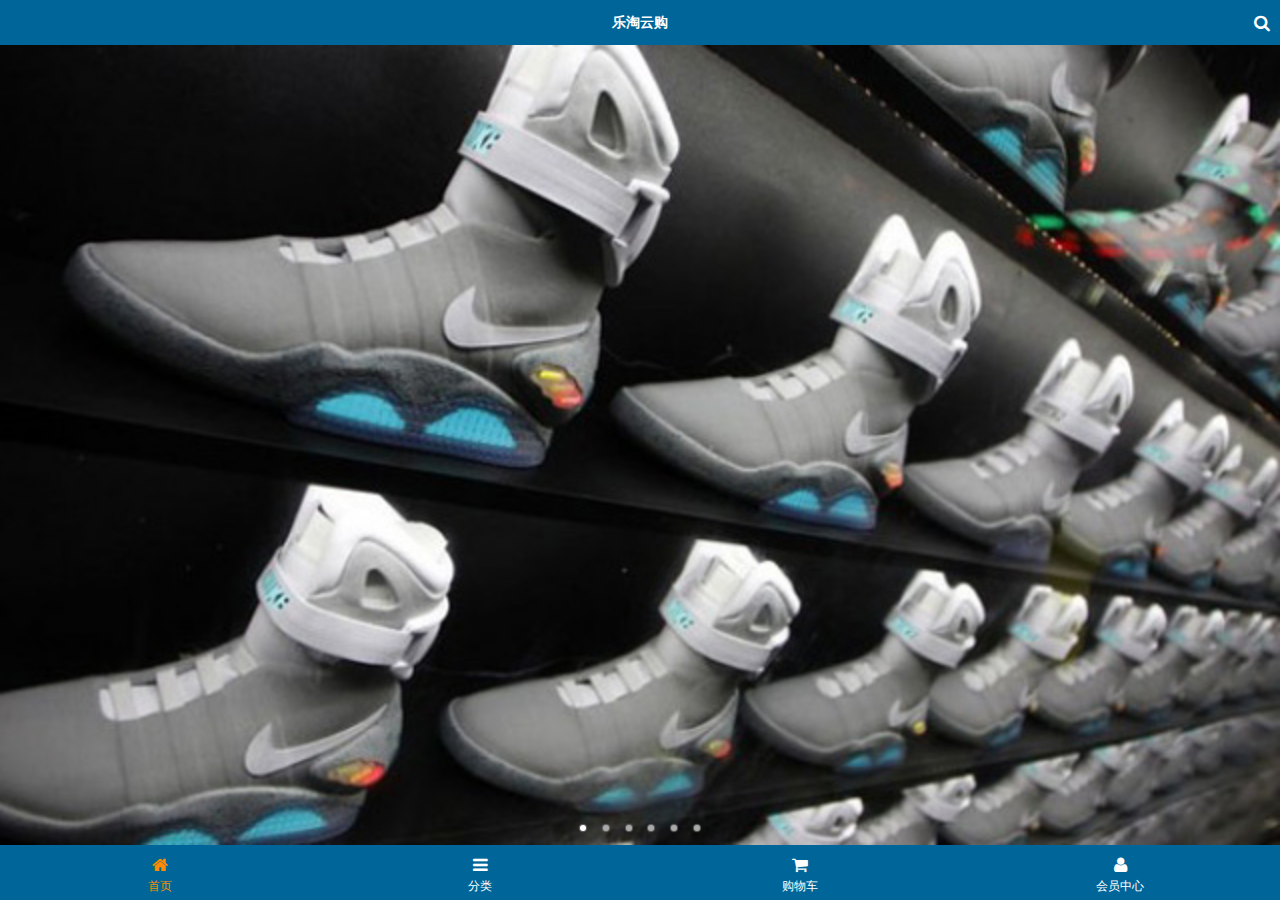
<file: public/letaoMySelf/index.html>
<!DOCTYPE html>
<html lang="en">
<head>
    <meta charset="UTF-8">
    <meta name="viewport" content="width=device-width, initial-scale=1.0">
    <meta http-equiv="X-UA-Compatible" content="ie=edge">
    <link rel="stylesheet" href="assets/mui/css/mui.css">
    <link rel="stylesheet" href="assets/fa/css/font-awesome.css">
    <link rel="stylesheet" href="css/common.css">
    <link rel="stylesheet" href="css/index.css">
    <title>Document</title>
</head>
<body>
    <div class="lt_container">
           <div class="lt_topBar">
               <p>乐淘云购</p>
               <a href="search.html" class="fa fa-search "></a>
           </div>
           <div class="lt_content">
                <div class="mui-scroll-wrapper">
                    <div class="mui-scroll">
                        <!-- 轮播图 -->
                        <div class="mui-slider">
                            <div class="mui-slider-group">
                                <div class="mui-slider-item mui-slider-item-duplicate"><a href="#"><img src="images/banner6.png" /></a></div>
                                <div class="mui-slider-item"><a href="#"><img src="images/banner1.png" /></a></div>
                                <div class="mui-slider-item"><a href="#"><img src="images/banner2.png" /></a></div>
                                <div class="mui-slider-item"><a href="#"><img src="images/banner3.png" /></a></div>
                                <div class="mui-slider-item"><a href="#"><img src="images/banner4.png" /></a></div>
                                <div class="mui-slider-item"><a href="#"><img src="images/banner5.png" /></a></div>
                                <div class="mui-slider-item"><a href="#"><img src="images/banner6.png" /></a></div>
                                <div class="mui-slider-item mui-slider-item-duplicate"><a href="#"><img src="images/banner1.png" /></a></div>
                            </div>
                             <!-- 小圆点 -->
                            <div class="mui-slider-indicator">
                                <div class="mui-indicator mui-active"></div>
                                <div class="mui-indicator"></div>
                                <div class="mui-indicator"></div>
                                <div class="mui-indicator"></div>
                                <div class="mui-indicator"></div>
                                <div class="mui-indicator"></div>
                            </div>
                        </div>
                        <!-- 导航栏 -->
                        <nav class="lt_nav">
                            <a href="#"><img src="images/nav1.png" alt=""/></a>
                            <a href="#"><img src="images/nav2.png" alt=""/></a>
                            <a href="#"><img src="images/nav3.png" alt=""/></a>
                            <a href="#"><img src="images/nav4.png" alt=""/></a>
                            <a href="#"><img src="images/nav5.png" alt=""/></a>
                            <a href="#"><img src="images/nav6.png" alt=""/></a>
                        </nav>
                        <!-- 商品区域块 -->
                        <div class="lt_product">
                            <a href="" class="item">
                                <img src="images/product.jpg" alt="">
                                <span class="mui-ellipsis-2 mui-text-left">adidas阿迪达斯 男式 场下休闲篮球鞋S83700 </span>
                                <p><span>&yen;560,00</span><span>$yen;500</span></p>
                                <button class="mui-btn-blue">立即购买</button>
                            </a>
                            <a href="" class="item">
                                <img src="images/product.jpg" alt="">
                                <span class="mui-ellipsis-2 mui-text-left">adidas阿迪达斯 男式 场下休闲篮球鞋S83700 </span>
                                <p><span>&yen;560,00</span><span>$yen;500</span></p>
                                <button class="mui-btn-blue">立即购买</button>
                            </a>
                            <a href="" class="item">
                                <img src="images/product.jpg" alt="">
                                <span class="mui-ellipsis-2 mui-text-left">adidas阿迪达斯 男式 场下休闲篮球鞋S83700 </span>
                                <p><span>&yen;560,00</span><span>$yen;500</span></p>
                                <button class="mui-btn-blue">立即购买</button>
                            </a>
                            <a href="" class="item">
                                <img src="images/product.jpg" alt="">
                                <span class="mui-ellipsis-2 mui-text-left">adidas阿迪达斯 男式 场下休闲篮球鞋S83700 </span>
                                <p><span>&yen;560,00</span><span>$yen;500</span></p>
                                <button class="mui-btn-blue">立即购买</button>
                            </a>
                            <a href="" class="item">
                                <img src="images/product.jpg" alt="">
                                <span class="mui-ellipsis-2 mui-text-left">adidas阿迪达斯 男式 场下休闲篮球鞋S83700 </span>
                                <p><span>&yen;560,00</span><span>$yen;500</span></p>
                                <button class="mui-btn-blue">立即购买</button>
                            </a>
                            <a href="" class="item">
                                <img src="images/product.jpg" alt="">
                                <span class="mui-ellipsis-2 mui-text-left">adidas阿迪达斯 男式 场下休闲篮球鞋S83700 </span>
                                <p><span>&yen;560,00</span><span>$yen;500</span></p>
                                <button class="mui-btn-blue">立即购买</button>
                            </a>
                        </div>
                    </div>
                </div>

            </div>
              
           <div class="lt_tabBar">
               <ul>
                   <li class="now"><a href="index.html" ><span class="fa fa-home"></span><p>首页</p></a></li>
                   <li><a href="category.html" ><span class="fa fa-bars"></span><p>分类</p></a></li>
                   <li><a href="cart.html" ><span class="fa fa-shopping-cart"></span><p>购物车</p></a></li>
                   <li><a href="user/index.html" ><span class="fa fa-user"></span><p>会员中心</p></a></li>
               </ul>
           </div>
    </div>
 <script src="assets/mui/js/mui.js"></script>
 <script src="js/common.js"></script>
 <script src="js/index.js"></script>   

    
</body>
</html>
</file>
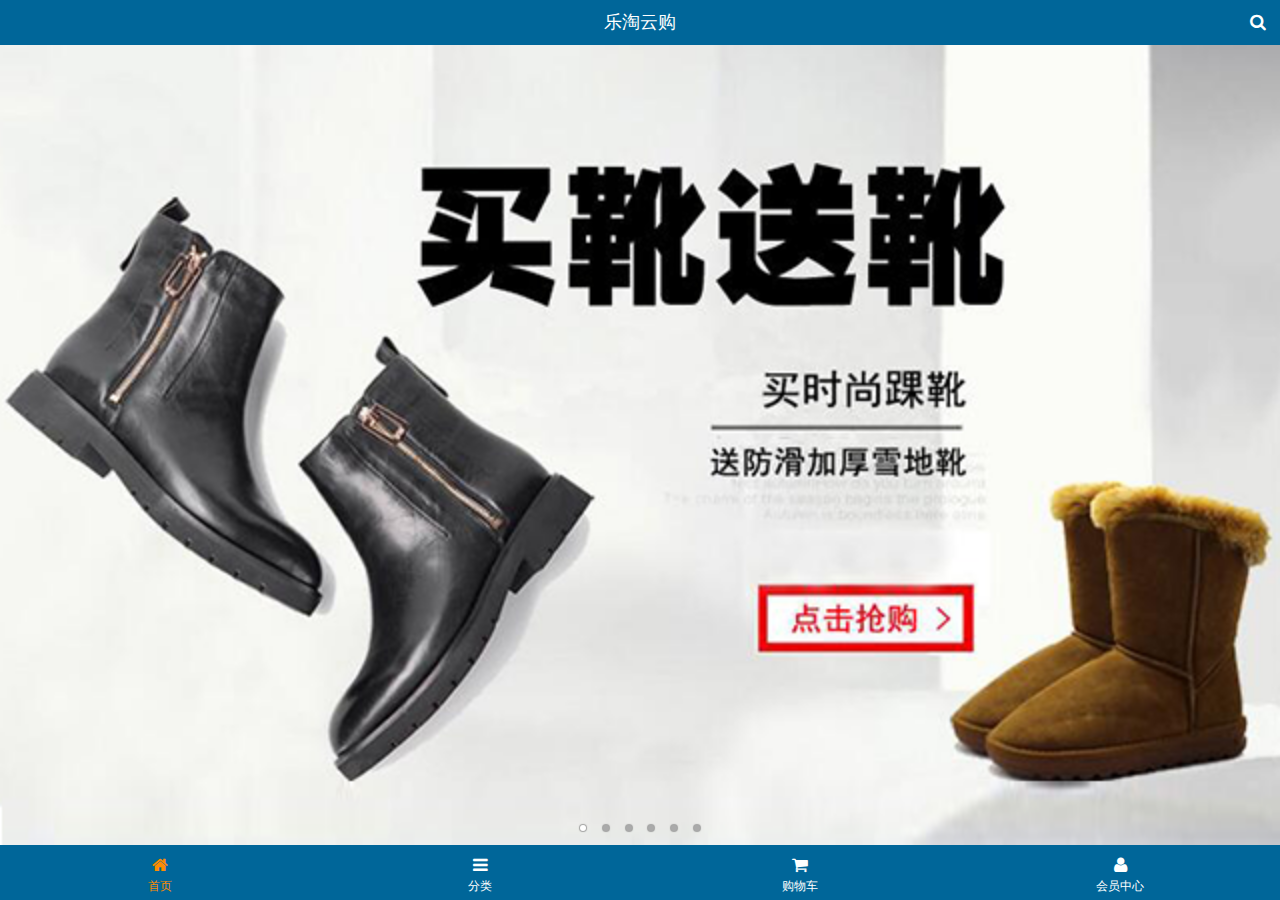
<file: public/m/index.html>
<!DOCTYPE html>
<html>
<head lang="en">
    <meta charset="UTF-8">
    <meta name="viewport" content="width=device-width,initial-scale=1.0,user-scalable=0"/>
    <title>乐淘首页</title>
    <link type="image/x-icon" rel="shortcut icon" href="images/favicon.ico">
    <link rel="stylesheet" href="assets/mui/css/mui.css"/>
    <link rel="stylesheet" href="assets/fa/css/font-awesome.min.css"/>
    <link rel="stylesheet" href="css/common.css"/>
    <link rel="stylesheet" href="css/index.css"/>
</head>
<body>
    <div class="lt_container">
        <header class="lt_topBar">
            <h3>乐淘云购</h3>
            <a class="btn_right" href="search.html"><span class="fa fa-search"></span></a>
        </header>
        <div class="lt_content">
            <div class="lt_wrapper">
                <div class="mui-scroll-wrapper">
                    <div class="mui-scroll">
                        <!--轮播图-->
                        <div class="mui-slider">
                            <div class="mui-slider-group mui-slider-loop">
                                <div class="mui-slider-item mui-slider-item-duplicate"><a href="#"><img src="images/banner6.png" /></a></div>
                                <div class="mui-slider-item mui-active"><a href="#"><img src="images/banner1.png" /></a></div>
                                <div class="mui-slider-item"><a href="#"><img src="images/banner2.png" /></a></div>
                                <div class="mui-slider-item"><a href="#"><img src="images/banner3.png" /></a></div>
                                <div class="mui-slider-item"><a href="#"><img src="images/banner4.png" /></a></div>
                                <div class="mui-slider-item"><a href="#"><img src="images/banner5.png" /></a></div>
                                <div class="mui-slider-item"><a href="#"><img src="images/banner6.png" /></a></div>
                                <div class="mui-slider-item mui-slider-item-duplicate"><a href="#"><img src="images/banner1.png" /></a></div>
                            </div>
                            <div class="mui-slider-indicator">
                                <div class="mui-indicator mui-active"></div>
                                <div class="mui-indicator"></div>
                                <div class="mui-indicator"></div>
                                <div class="mui-indicator"></div>
                                <div class="mui-indicator"></div>
                                <div class="mui-indicator"></div>
                            </div>
                        </div>
                        <!--导航栏-->
                        <nav class="lt_nav">
                            <a href="#"><img src="images/nav1.png" alt=""/></a>
                            <a href="#"><img src="images/nav2.png" alt=""/></a>
                            <a href="#"><img src="images/nav3.png" alt=""/></a>
                            <a href="#"><img src="images/nav4.png" alt=""/></a>
                            <a href="#"><img src="images/nav5.png" alt=""/></a>
                            <a href="#"><img src="images/nav6.png" alt=""/></a>
                        </nav>
                        <!--商品区块-->
                        <div class="lt_product">
                            <a class="item" href="#">
                                <img src="images/product.jpg" alt=""/>
                                <span class="mui-ellipsis-2 mui-text-left">adidas阿迪达斯 男式 场下休闲篮球鞋S83700 </span>
                                <p><span>&yen;560.00</span> <span>&yen;560.00</span></p>
                                <button class="mui-btn-blue">立即购买</button>
                            </a>
                            <a class="item" href="#">
                                <img src="images/product.jpg" alt=""/>
                                <span class="mui-ellipsis-2 mui-text-left">adidas阿迪达斯 男式 场下休闲篮球鞋S83700 </span>
                                <p><span>&yen;560.00</span> <span>&yen;560.00</span></p>
                                <button class="mui-btn-blue">立即购买</button>
                            </a>
                            <a class="item" href="#">
                                <img src="images/product.jpg" alt=""/>
                                <span class="mui-ellipsis-2 mui-text-left">adidas阿迪达斯 男式 场下休闲篮球鞋S83700 </span>
                                <p><span>&yen;560.00</span> <span>&yen;560.00</span></p>
                                <button class="mui-btn-blue">立即购买</button>
                            </a>
                            <a class="item" href="#">
                                <img src="images/product.jpg" alt=""/>
                                <span class="mui-ellipsis-2 mui-text-left">adidas阿迪达斯 男式 场下休闲篮球鞋S83700 </span>
                                <p><span>&yen;560.00</span> <span>&yen;560.00</span></p>
                                <button class="mui-btn-blue">立即购买</button>
                            </a>
                        </div>
                    </div>
                </div>
            </div>
        </div>
        <footer class="lt_tabBar">
            <ul>
                <li class="now"><a href="index.html"><span class="fa fa-home"></span><p>首页</p></a></li>
                <li><a href="category.html"><span class="fa fa-bars"></span><p>分类</p></a></li>
                <li><a href="cart.html"><span class="fa fa-shopping-cart"></span><p>购物车</p></a></li>
                <li><a href="user/index.html"><span class="fa fa-user"></span><p>会员中心</p></a></li>
            </ul>
        </footer>
    </div>
<script src="assets/mui/js/mui.js"></script>
<script src="js/common.js"></script>
<script src="js/index.js"></script>
</body>
</html>
</file>
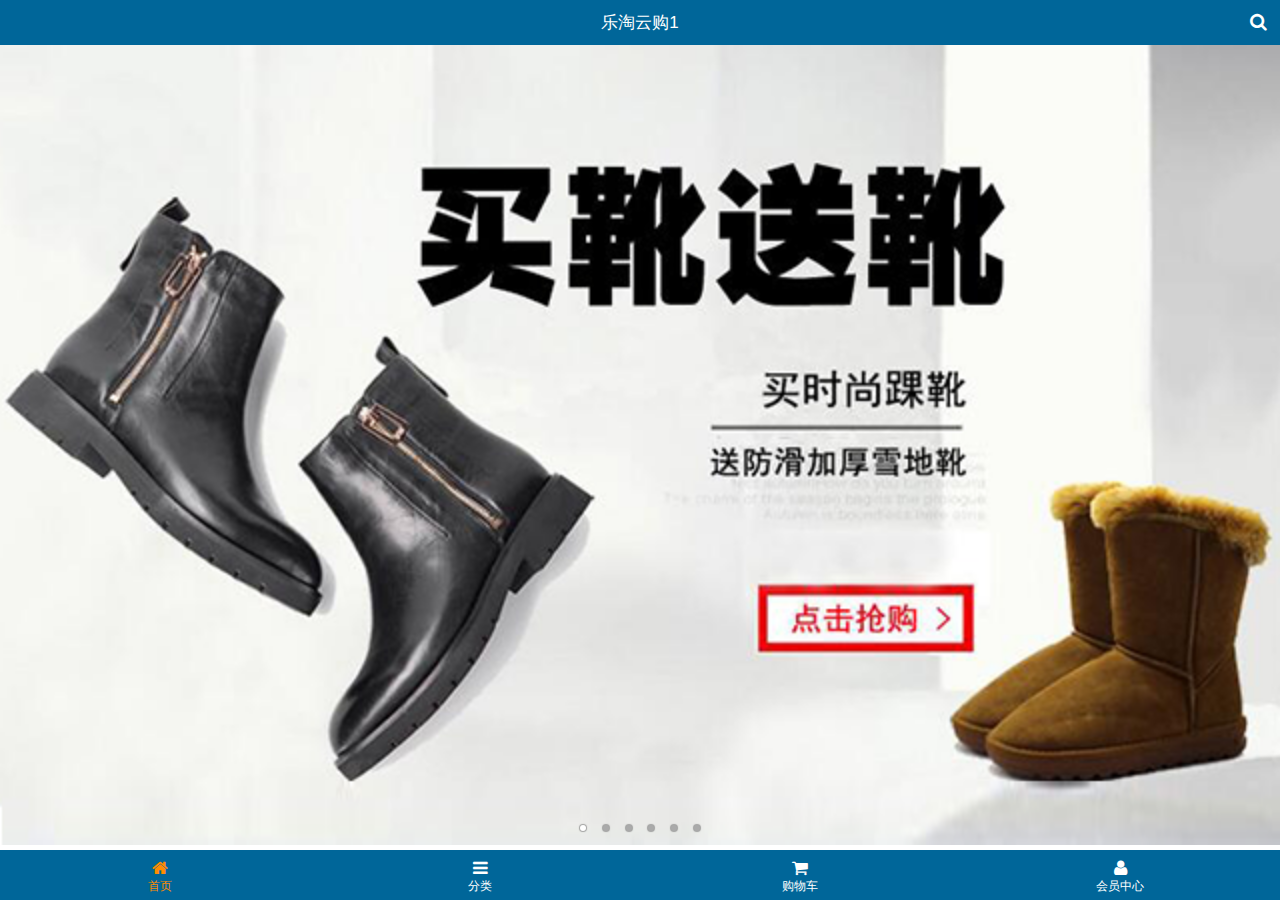
<file: public/mobile/index.html>
<!DOCTYPE html>
<html>
<head lang="en">
    <meta charset="UTF-8">
    <meta name="viewport" content="width=device-width, user-scalable=no, initial-scale=1.0"/>
    <meta content="yes" name="apple-mobile-web-app-capable">
    <meta content="black" name="apple-mobile-web-app-status-bar-style">
    <meta content="telephone=no" name="format-detection">
    <title>乐淘</title>
    <meta name="description" content="乐淘是中国最大的正品运动鞋、皮鞋网上专卖。乐淘网经营的品牌包括耐克、阿迪达斯、李宁、匡威等国内外知名品牌的篮球鞋,板鞋,休闲鞋,跑步鞋,帆布...">
    <meta name="Keywords" content="乐淘 乐淘鞋城 买鞋子 上乐淘 运动鞋 篮球鞋 帆布鞋 跑步鞋 男鞋 女鞋 足球鞋 休闲鞋 凉鞋 户外鞋 布洛克 高跟鞋 单鞋 豆豆鞋 乐福鞋 牛津鞋 凉拖 皮鞋 短靴 长靴 登山鞋 徒步鞋 硫化鞋 训练鞋 溯溪鞋 越野鞋 板鞋 足球鞋 网球鞋 赛车鞋 雪地靴 马丁靴 商务 英伦">
    <link type="image/x-icon" rel="shortcut icon" href="images/favicon.ico">
    <link rel="stylesheet" href="res/mui/css/mui.min.css"/>
    <link rel="stylesheet" href="res/fontAwesome/css/font-awesome.min.css"/>
    <link rel="stylesheet" href="css/common.css"/>
    <link rel="stylesheet" href="css/index.css"/>
</head>
<body>
<div class="cz_layout">
    <header class="cz_topBar">
        <span>乐淘云购1</span>
        <a class="icon_search fa fa-search" href="search.html"></a>
    </header>
    <div class="cz_container mui-scroll-wrapper">
        <div class="mui-scroll">
            <div class="cz_banner mui-slider">
                <div class="mui-slider-group mui-slider-loop">
                    <div class="mui-slider-item mui-slider-item-duplicate">
                        <a href="#"><img src="images/banner6.png"></a>
                    </div>
                    <div class="mui-slider-item mui-active">
                        <a href="#"><img src="images/banner1.png"></a>
                    </div>
                    <div class="mui-slider-item">
                        <a href="#"><img src="images/banner2.png"></a>
                    </div>
                    <div class="mui-slider-item">
                        <a href="#"><img src="images/banner3.png"></a>
                    </div>
                    <div class="mui-slider-item">
                        <a href="#"><img src="images/banner4.png"></a>
                    </div>
                    <div class="mui-slider-item">
                        <a href="#"><img src="images/banner5.png"></a>
                    </div>
                    <div class="mui-slider-item">
                        <a href="#"><img src="images/banner6.png"></a>
                    </div>
                    <div class="mui-slider-item mui-slider-item-duplicate">
                        <a href="#"><img src="images/banner1.png"></a>
                    </div>
                </div>
                <div class="mui-slider-indicator">
                    <div class="mui-indicator mui-active"></div>
                    <div class="mui-indicator"></div>
                    <div class="mui-indicator"></div>
                    <div class="mui-indicator"></div>
                    <div class="mui-indicator"></div>
                    <div class="mui-indicator"></div>
                </div>
            </div>
            <!--<div class="cz_search">
                <form action="">
                    <input class="search_input" type="search" placeholder="搜索你喜欢的商品">
                </form>
                <a class="search_btn" href="javascript:;">搜索</a>
            </div>-->
            <div class="cz_cate mui-clearfix">
                <a href="#"><img src="images/nav1.png" alt=""/></a>
                <a href="#"><img src="images/nav2.png" alt=""/></a>
                <a href="#"><img src="images/nav3.png" alt=""/></a>
                <a href="#"><img src="images/nav4.png" alt=""/></a>
                <a href="#"><img src="images/nav5.png" alt=""/></a>
                <a href="#"><img src="images/nav6.png" alt=""/></a>
            </div>
            <div class="cz_active">
                <a href="#">
                    <img src="images/active1.png" alt=""/>
                    <img src="images/active2.png" alt=""/>
                </a>
                <a href="#">
                    <img src="images/active3.png" alt=""/>
                </a>
                <a href="#">
                    <img src="images/active4.png" alt=""/>
                    <img src="images/active5.png" alt=""/>
                </a>
            </div>
            <div class="cz_brand">
                <img src="images/title0.png" alt=""/>
                <ul>
                    <li><a href="#"><img src="images/brand1.png" alt=""/></a></li>
                    <li><a href="#"><img src="images/brand2.png" alt=""/></a></li>
                    <li><a href="#"><img src="images/brand3.png" alt=""/></a></li>
                    <li><a href="#"><img src="images/brand4.png" alt=""/></a></li>
                    <li><a href="#"><img src="images/brand5.png" alt=""/></a></li>
                    <li><a href="#"><img src="images/brand6.png" alt=""/></a></li>
                    <li><a href="#"><img src="images/brand7.png" alt=""/></a></li>
                    <li><a href="#"><img src="images/brand8.png" alt=""/></a></li>
                </ul>
            </div>
            <div class="cz_live">
                <img src="images/title1.png" alt=""/>
                <div class="mui-clearfix">
                    <a href="#" class="cz_product">
                        <div class="box">
                            <img src="images/product.jpg" alt=""/>
                            <p class="name">adidas阿迪达斯 男式 场下休闲篮球鞋S83700 </p>
                            <p><span class="price">&yen;560.00</span><span class="oldPrice">&yen;888.00</span></p>
                            <button class="button">立即购买</button>
                        </div>
                    </a>
                    <a href="#" class="cz_product">
                        <div class="box">
                            <img src="images/product.jpg" alt=""/>
                            <p class="name">adidas阿迪达斯 男式 场下休闲篮球鞋S83700 </p>
                            <p><span class="price">&yen;560.00</span><span class="oldPrice">&yen;888.00</span></p>
                            <button class="button">立即购买</button>
                        </div>
                    </a>
                    <a href="#" class="cz_product">
                        <div class="box">
                            <img src="images/product.jpg" alt=""/>
                            <p class="name">adidas阿迪达斯 男式 场下休闲篮球鞋S83700 </p>
                            <p><span class="price">&yen;560.00</span><span class="oldPrice">&yen;888.00</span></p>
                            <button class="button">立即购买</button>
                        </div>
                    </a>
                    <a href="#" class="cz_product">
                        <div class="box">
                            <img src="images/product.jpg" alt=""/>
                            <p class="name">adidas阿迪达斯 男式 场下休闲篮球鞋S83700 </p>
                            <p><span class="price">&yen;560.00</span><span class="oldPrice">&yen;888.00</span></p>
                            <button class="button">立即购买</button>
                        </div>
                    </a>
                </div>
            </div>
            <div class="cz_live">
                <img src="images/title2.png" alt=""/>
                <div class="mui-clearfix">
                    <a href="#" class="cz_product">
                        <div class="box">
                            <img src="images/product.jpg" alt=""/>
                            <p class="name">adidas阿迪达斯 男式 场下休闲篮球鞋S83700 </p>
                            <p><span class="price">&yen;560.00</span><span class="oldPrice">&yen;888.00</span></p>
                            <button class="button">立即购买</button>
                        </div>
                    </a>
                    <a href="#" class="cz_product">
                        <div class="box">
                            <img src="images/product.jpg" alt=""/>
                            <p class="name">adidas阿迪达斯 男式 场下休闲篮球鞋S83700 </p>
                            <p><span class="price">&yen;560.00</span><span class="oldPrice">&yen;888.00</span></p>
                            <button class="button">立即购买</button>
                        </div>
                    </a>
                    <a href="#" class="cz_product">
                        <div class="box">
                            <img src="images/product.jpg" alt=""/>
                            <p class="name">adidas阿迪达斯 男式 场下休闲篮球鞋S83700 </p>
                            <p><span class="price">&yen;560.00</span><span class="oldPrice">&yen;888.00</span></p>
                            <button class="button">立即购买</button>
                        </div>
                    </a>
                    <a href="#" class="cz_product">
                        <div class="box">
                            <img src="images/product.jpg" alt=""/>
                            <p class="name">adidas阿迪达斯 男式 场下休闲篮球鞋S83700 </p>
                            <p><span class="price">&yen;560.00</span><span class="oldPrice">&yen;888.00</span></p>
                            <button class="button">立即购买</button>
                        </div>
                    </a>
                </div>
            </div>
            <div class="cz_live">
                <img src="images/title3.png" alt=""/>
                <div class="mui-clearfix">
                    <a href="#" class="cz_product">
                        <div class="box">
                            <img src="images/product.jpg" alt=""/>
                            <p class="name">adidas阿迪达斯 男式 场下休闲篮球鞋S83700 </p>
                            <p><span class="price">&yen;560.00</span><span class="oldPrice">&yen;888.00</span></p>
                            <button class="button">立即购买</button>
                        </div>
                    </a>
                    <a href="#" class="cz_product">
                        <div class="box">
                            <img src="images/product.jpg" alt=""/>
                            <p class="name">adidas阿迪达斯 男式 场下休闲篮球鞋S83700 </p>
                            <p><span class="price">&yen;560.00</span><span class="oldPrice">&yen;888.00</span></p>
                            <button class="button">立即购买</button>
                        </div>
                    </a>
                    <a href="#" class="cz_product">
                        <div class="box">
                            <img src="images/product.jpg" alt=""/>
                            <p class="name">adidas阿迪达斯 男式 场下休闲篮球鞋S83700 </p>
                            <p><span class="price">&yen;560.00</span><span class="oldPrice">&yen;888.00</span></p>
                            <button class="button">立即购买</button>
                        </div>
                    </a>
                    <a href="#" class="cz_product">
                        <div class="box">
                            <img src="images/product.jpg" alt=""/>
                            <p class="name">adidas阿迪达斯 男式 场下休闲篮球鞋S83700 </p>
                            <p><span class="price">&yen;560.00</span><span class="oldPrice">&yen;888.00</span></p>
                            <button class="button">立即购买</button>
                        </div>
                    </a>
                </div>
            </div>
        </div>
    </div>
    <footer class="cz_tabs">
        <a class="tab_home fa fa-home now" href="index.html"><span>首页</span></a>
        <a class="tab_cate fa fa-bars" href="cate.html"><span>分类</span></a>
        <a class="tab_cart fa fa-shopping-cart" href="cart.html"><span>购物车</span></a>
        <a class="tab_user fa fa-user" href="user/index.html"><span>会员中心</span></a>
    </footer>
</div>
<script src="res/mui/js/mui.min.js"></script>
<script src="res/artTemplate/template-native.js"></script>
<script src="res/zepto/zepto.min.js"></script>
<script src="js/common.js"></script>
<script src="js/index.js"></script>
</body>
</html>
</file>
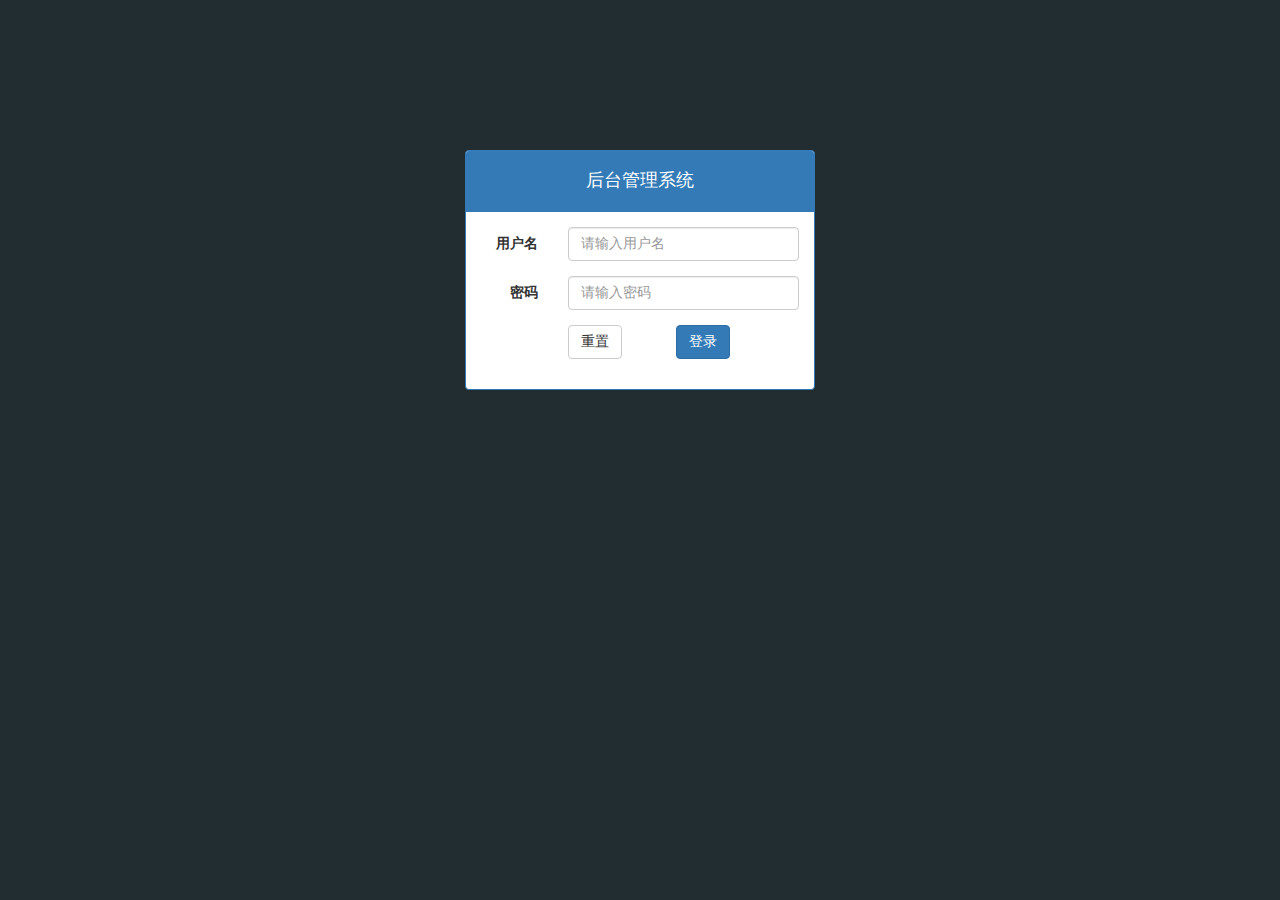
<file: public/admin/login.html>
<!DOCTYPE html>
<html>
<head lang="en">
    <meta charset="UTF-8">
    <title>后台管理系统-登录</title>
    <link rel="stylesheet" href="assets/bootstrap/css/bootstrap.min.css"/>
    <link rel="stylesheet" href="assets/bootstrap-validator/css/bootstrapValidator.min.css"/>
    <link rel="stylesheet" href="assets/nprogress/nprogress.css"/>
    <link rel="stylesheet" href="css/admin.css"/>
</head>
<body class="bg_login">
<div class="container">
    <div class="col-md-4 col-md-offset-4">
        <div class="panel panel-primary mt_150">
            <div class="panel-heading text-center"><h4>后台管理系统</h4></div>
            <div class="panel-body">
                <form id="login" class="form-horizontal" autocomplete="off">
                    <div class="form-group">
                        <label for="inputUserName3" class="col-sm-3 control-label">用户名</label>
                        <div class="col-sm-9">
                            <input name="username" type="text" class="form-control" id="inputUserName3" placeholder="请输入用户名">
                        </div>
                    </div>
                    <div class="form-group">
                        <label for="inputPassword3" class="col-sm-3 control-label">密码</label>
                        <div class="col-sm-9">
                            <input name="password" type="password" class="form-control" id="inputPassword3" placeholder="请输入密码">
                        </div>
                    </div>
                    <div class="form-group">
                        <div class="col-sm-offset-3 col-sm-10">
                            <button type="reset" class="btn btn-default mr_50">重置</button>
                            <button type="submit" class="btn btn-primary">登录</button>
                        </div>
                    </div>
                </form>
            </div>
        </div>
    </div>
</div>
<script src="assets/jquery/jquery.min.js"></script>
<script src="assets/bootstrap/js/bootstrap.min.js"></script>
<script src="assets/bootstrap-validator/js/bootstrapValidator.min.js"></script>
<script src="assets/nprogress/nprogress.js"></script>
<script src="js/admin.js"></script>
<script src="js/login.js"></script>
</body>
</html>
</file>
<file: public/letaoMySelf/css/common.css>
.lt_container {
    height: 100%;
    width: 100%;
    position: absolute;

}

.lt_topBar {
    height: 45px;
    width: 100%;
    position: absolute;
    top: 0;
    left: 0;
    background-color: #069;
    z-index: 3;
}

.lt_topBar .btn_left {
    left: 0;
    margin-top: -5px;
}

.lt_topBar h3 {
    font-size: 16px;
    text-align: center;
    line-height: 45px;
}

.lt_topBar p {
    text-align: center;
    line-height: 45px;
    color: #fff;
    font-weight: 700;
}

.lt_topBar a {
    position: absolute;
    right: 10px;
    top: 15px;
    color: #fff;
}

.lt_content {
    height: 100%;
    width: 100%;
    padding-top: 45px;
    padding-bottom: 55px;
    background-color: #fff;

}
.mui-scroll-wrapper {
    top: 45px;
    bottom: 55px;
}

/*产品块*/
.lt_product {
    padding: 0 10px;
    background-color: #fff;
}

.lt_product .item {
    width: 48%;
    float: left;
    text-align: center;
    box-shadow: 0 0 5px #ccc;
    margin-top: 10px;
    padding: 10px 5px;
}

.lt_product .item:nth-child(even) {
    margin-left: 4%;
}

.lt_product .item img {
    width: 100%;
    display: block;
    margin-bottom: 5px;
}

.lt_product .mui-ellipsis-2 {
    height: 41px;
}

.lt_product .item p {
    font-size: 12px;
}

.lt_product .item p span:first-child {
    color: red;
}

.lt_product .item p span:last-child {
    color: grey;
    text-decoration: line-through;
}

/* 底部标签 */
.lt_tabBar {
    height: 55px;
    width: 100%;
    position: absolute;
    bottom: 0;
    left: 0;
    background-color: #069;
    z-index: 2;
}

.lt_tabBar ul {
    list-style: none;
    padding: 0;
    margin: 0;

}

.lt_tabBar ul li {
    width: 25%;
    float: left;
    text-align: center;
    padding-top: 10px;
}

.lt_tabBar ul li.now a {
    color: darkorange;
}

.lt_tabBar ul li.now a p {
    color: darkorange;
}

.lt_tabBar ul li a {
    color: #fff;
}

.lt_tabBar ul li a p {
    color: #fff;
    font-size: 12px;
    padding-bottom: 0;
    margin-bottom: 0;
}
</file>
<file: public/letaoMySelf/css/index.css>
.lt_nav {
    margin-top: 10px;
    padding:0 10px;
}
.lt_nav a {
    float: left;
    width: 33.3%;
}
.lt_nav a img {
    display: block;
    width:100%
}
</file>
<file: public/m/css/index.css>
/*������*/
.lt_nav{
    margin-top: 10px;
    padding: 0 10px;
}
.lt_nav a{
    float: left;
    width: 33.3333%;
}
.lt_nav a img{
    width: 100%;
    display: block;
}
</file>
<file: public/mobile/css/common.css>
.cz_layout{
    position: fixed;
    width: 100%;
    height: 100%;
    top: 0;
    left: 0;
}

.cz_topBar{
    position: fixed;
    left: 0;
    top: 0;
    z-index: 999;
    width: 100%;
    height: 45px;
    line-height: 45px;
    background: #006699;
    text-align: center;
    color: #fff;
}
.cz_topBar .icon_search{
    color: #fff;
    position: absolute;
    top: 10px;
    right: 10px;
    font-size: 18px;
    padding: 3px;
}
.cz_topBar .icon_back{
    color: #fff;
    position: absolute;
    top: 10px;
    left: 10px;
    font-size: 18px;
    padding: 3px;
}
.cz_topBar .icon_refresh,.cz_topBar .icon_home,.cz_topBar .icon_add{
    color: #fff;
    position: absolute;
    top: 10px;
    right: 10px;
    font-size: 18px;
    padding: 3px;
}
.cz_topBar form{
    padding: 0 40px;
    width: 100%;
}
.cz_topBar form input{
    background: #fff;
    margin-bottom: 0;
    height: 30px;
    padding: 0 10px;
    color: #333;
    border-radius: 2px;
}

.cz_container{
    padding-top: 45px;
    padding-bottom: 50px;
    height: 100%;
    width: 100%;
    position: relative;
}
.cz_container .mui-scroll-wrapper{
    position: relative;
    height: 100%;
}
.cz_container .mui-scroll-wrapper .mui-scroll{
    position: absolute;
    min-height: 100%;
    width: 100%;
}

.cz_tabs{
    height: 50px;
    width: 100%;
    background: #006699;
    position: fixed;
    bottom: 0;
    left: 0;
    z-index: 999;
}
.cz_tabs a{
    width: 25%;
    float: left;
    text-align: center;
    color: #fff;
    padding: 10px 0;
}
.cz_tabs a.now{
    color: darkorange;
}
.cz_tabs a span{
    display: block;
    font-size: 12px;
    padding: 3px 0;
}

.cz_search{
    position: relative;
    margin-top: 10px;
    padding: 0 10px;
}
.cz_search .search_input{
    height: 30px;
    line-height: 30px;
    padding: 0;
    padding-left: 10px;
    text-align: left;
    border: 1px solid #006699;
    background: #fff;
    font-size: 12px;
    margin-bottom: 0;
}
.cz_search .search_btn{
    position: absolute;
    right: 10px;
    top: 0;
    height: 30px;
    width: 60px;
    background: #006699;
    border-radius: 0 4px 4px 0;
    text-align: center;
    color: #fff;
    z-index: 1;
    line-height: 30px;
    font-size: 16px;
    vertical-align: middle;
}

.loading{
    position: fixed;
    width: 100%;
    height: 100%;
    z-index: 10000;
    top: 0;
    left: 0;
}
.loading::before {
    content: "";
    width: 30px;
    height: 30px;
    border: 2px #006699 solid;
    -webkit-animation: rotation 1s ease-in-out infinite;
    animation: rotation 1s ease-in-out infinite;
    position: absolute;
    left: 50%;
    top: 50%;
    transform: translate(-50%,-50%);
    -webkit-transform: translate(-50%,-50%);
}
@-webkit-keyframes rotation{
    0%{-webkit-transform: translate(-50%,-50%) rotate(0deg);}
    100%{-webkit-transform: translate(-50%,-50%) rotate(360deg);}
}
@keyframes rotation{
    0%{transform: translate(-50%,-50%) rotate(0deg);}
    100%{transform: translate(-50%,-50%) rotate(360deg);}
}
</file>
<file: public/mobile/css/index.css>
body{
    background-color: #fff;
}


.cz_cate{
    padding: 0 10px;
    margin-top: 10px;
}
.cz_cate a{
    width: 33.3333%;
    float: left;
}
.cz_cate a img{
    display: block;
    width: 100%;
}

.cz_active{
    border-top: 1px solid #ccc;
    margin-top: 15px;
    padding: 0 10px;
}
.cz_active a:nth-child(2n+1){
    width: 67.1%;
    float: left;
}
.cz_active a:nth-child(2n+1) img{
    width: 50%;
    float: left;
}
.cz_active a:nth-child(2){
    width: 32.9%;
    float: right;
}
.cz_active a:nth-child(2) img{
    width: 100%;
}

.cz_brand{
    padding: 0 10px;
}
.cz_brand > img{
    width: 100%;
}

.cz_brand ul{
    list-style: none;
    margin: 0;
    padding: 0;
}
.cz_brand ul li{
    width: 25%;
    float: left;
}
.cz_brand ul li a{
    display: block;
}
.cz_brand ul li a img{
    width: 100%;
}

.cz_live{
    padding: 0 10px;
    margin-top: 10px;
}
.cz_live > img{
    width: 100%;
}
.cz_product{
    float: left;
    width: 50%;
    padding:0 5px;
    margin-bottom: 10px;
}
.cz_product .box{
    width: 100%;
    box-shadow: 0 0 5px #ccc;
    text-align: center;
    padding: 10px 0;
}
.cz_product .box img{
    width: 100%;
}
.cz_product .box .name{
    padding: 0 10px;
    height: 36px;
    line-height: 18px;
    overflow: hidden;
}
.cz_product .box .price{
    font-size: 12px;
    color: #f30;
    margin-right: 10px;
}
.cz_product .box .oldPrice {
    font-size: 12px;
    color: #ccc;
    text-decoration: line-through;
}
.cz_product .box .button{
    background: #006699;
    color: #fff;
}
</file>
<file: public/admin/assets/nprogress/nprogress.css>
/* Make clicks pass-through */
#nprogress {
  pointer-events: none;
}

#nprogress .bar {
  background: greenyellow;

  position: fixed;
  z-index: 10000;
  top: 0;
  left: 0;

  width: 100%;
  height: 2px;
}

/* Fancy blur effect */
#nprogress .peg {
  display: block;
  position: absolute;
  right: 0px;
  width: 100px;
  height: 100%;
  box-shadow: 0 0 10px #29d, 0 0 5px #29d;
  opacity: 1.0;

  -webkit-transform: rotate(3deg) translate(0px, -4px);
      -ms-transform: rotate(3deg) translate(0px, -4px);
          transform: rotate(3deg) translate(0px, -4px);
}

/* Remove these to get rid of the spinner */
#nprogress .spinner {
  display: block;
  position: fixed;
  z-index: 1031;
  top: 15px;
  right: 15px;
}

#nprogress .spinner-icon {
  width: 18px;
  height: 18px;
  box-sizing: border-box;

  border: solid 2px transparent;
  border-top-color: #29d;
  border-left-color: #29d;
  border-radius: 50%;

  -webkit-animation: nprogress-spinner 400ms linear infinite;
          animation: nprogress-spinner 400ms linear infinite;
}

.nprogress-custom-parent {
  overflow: hidden;
  position: relative;
}

.nprogress-custom-parent #nprogress .spinner,
.nprogress-custom-parent #nprogress .bar {
  position: absolute;
}

@-webkit-keyframes nprogress-spinner {
  0%   { -webkit-transform: rotate(0deg); }
  100% { -webkit-transform: rotate(360deg); }
}
@keyframes nprogress-spinner {
  0%   { transform: rotate(0deg); }
  100% { transform: rotate(360deg); }
}
</file>
<file: public/admin/css/admin.css>
body{
    font-family: "Microsoft YaHei";
}
a:hover,a:active,a:focus{
    text-decoration: none;
}
/*login page*/
.bg_login{
    background: #222d32;
}
.mt_150{
    margin-top: 150px;
}
.mr_50{
    margin-right: 50px;
}
.mb_15{
    margin-bottom: 15px;
}
/*main page*/
.ad_aside{
    width: 180px;
    height: 100%;
    background: #222d32;
    position: absolute;
}
.ad_aside .brand{
    width: 100%;
    height: 50px;
    background: #367fa9;
}
.ad_aside .brand a{
    color: #fff;
    display: block;
    line-height: 50px;
    text-align: center;
    font-size: 20px;
    font-weight: bold;
}
.ad_aside .user{
    padding: 30px 20px;
}
.ad_aside .user img{
    width: 50px;
    height: 50px;
    border-radius: 25px;
    overflow: hidden;
}
.ad_aside .user span{
    color: #fff;
    font-size: 12px;
}
.ad_aside .menu ul{
    list-style: none;
    margin: 0;
    padding: 0;
}
.ad_aside .menu ul li{
}
.ad_aside .menu ul li a{
    display: block;
    height: 40px;
    line-height: 40px;
    color: #aaa;
    border: 3px solid transparent;
    padding-left: 30px;
}
.ad_aside .menu ul li.now > a{
    border-left-color: #3c8dbc;
    background: #1d1f21;
    color: #fff;
}
.ad_aside .menu ul li .child a{
    height: 30px;
    line-height: 30px;
    padding-left: 50px;
    font-size: 12px;
}
.ad_aside .menu ul li .child a.now{
    color: #fff;
}



.ad_section{
    padding-left: 180px;
}
.ad_section.menu{
    padding-left: 0;
}
.ad_section .ad_nav{
    height: 50px;
    background: #3c8dbc;
    margin-bottom: 20px;
}
.ad_section .ad_nav a{
    font-size: 16px;
    color: #fff;
    margin-top: 14px;
}
.ad_section .ad_nav a:first-child{
    margin-left: 15px;
    float: left;
}
.ad_section .ad_nav a:last-child{
    margin-right: 15px;
    float: right;
}

.ad_content{
    margin-top: 20px;
}
.ad_content .picTable{
    float: left;
    width: 45%;
    height: 400px;

}
.ad_content .picTable:first-child{
    margin-right: 10%;
}

.table th,.table td{
    text-align: center;
}
.page{
    text-align: right;
}
.page .pagination{
    margin-top: 0;
}
</file>
<file: public/m/css/common.css>
/*reset css*/
/*common css*/
/*大容器*/
.lt_container{
    position: absolute;
    left: 0;
    top: 0;
    background: #fff;
    width: 100%;
    height: 100%;
    overflow: hidden;
}
/*顶部通栏*/
.lt_topBar{
    width: 100%;
    height: 45px;
    background: #069;
    position: absolute;
    left: 0;
    top: 0;
}
.lt_topBar h3{
    font-size: 18px;
    line-height: 45px;
    text-align: center;
    color: #fff;
    margin: 0;
    font-weight: normal;
}
.lt_topBar a{
    position: absolute;
    top: 0;
    width: 45px;
    height: 45px;
    text-align: center;
    line-height: 45px;
    color: #fff;
}
.lt_topBar .btn_left{
    left: 0;
}
.lt_topBar .btn_left .mui-icon{
    font-weight: bold;
}
.lt_topBar .btn_right{
    right: 0;
}
/*主体内容*/
.lt_content{
    width: 100%;
    height: 100%;
    padding-top: 45px;
    padding-bottom: 55px;
}
.lt_content .lt_wrapper{
    width: 100%;
    height: 100%;
    position: relative;
}
/*底部页签*/
.lt_tabBar{
    width: 100%;
    height: 55px;
    background: #069;
    position: absolute;
    left: 0;
    bottom: 0;
}
.lt_tabBar ul{
    list-style: none;
    margin: 0;
    padding: 0;
}
.lt_tabBar ul li{
    width: 25%;
    float: left;
    text-align: center;
    padding-top: 10px;
}
.lt_tabBar ul li.now a{
    color: darkorange;
}
.lt_tabBar ul li.now a p{
    color: darkorange;
}
.lt_tabBar ul li a{
    color: #fff;
}
.lt_tabBar ul li a p{
    color: #fff;
    font-size: 12px;
    padding-bottom: 0;
    margin-bottom: 0;
}


/*model css*/

/*商品*/
.lt_product{
    padding: 0 10px;
    background: #fff;
}
.lt_product .item{
    width: 48%;
    float: left;
    text-align: center;
    box-shadow: 0 0 5px #ccc;
    margin-top: 10px;
    padding: 10px 5px;
}
/*even 偶数  odd 奇数*/
.lt_product .item:nth-child(even){
    margin-left: 4%;
}
.lt_product .item img{
    width: 100%;
    display: block;
    margin-bottom:5px;
}
.lt_product .mui-ellipsis-2{
    height: 41px;
}
.lt_product .item p{
    font-size: 12px;
}
.lt_product .item p span:first-child{
    color: red;
}
.lt_product .item p span:last-child{
    color: grey;
    text-decoration: line-through;
}

/*加载中效果*/
.loading{
    min-height: 250px;
    width: 100%;
    text-align: center;
    line-height: 250px;
}
.loading .mui-icon{
    color: #069;
    animation: rotateLoading 1s infinite;
}
@keyframes rotateLoading {
    from{
        transform: rotate(0deg);
        -webkit-transform: rotate(0deg);
    }
    to{
        transform: rotate(360deg);
        -webkit-transform: rotate(360deg);
    }
}
/*webkit兼容*/
@-webkit-keyframes rotateLoading {
    from{
        transform: rotate(0deg);
        -webkit-transform: rotate(0deg);
    }
    to{
        transform: rotate(360deg);
        -webkit-transform: rotate(360deg);
    }
}
</file>
<file: public/admin/assets/bootstrap-validator/css/bootstrapValidator.min.css>
/*!
 * BootstrapValidator (http://bootstrapvalidator.com)
 * The best jQuery plugin to validate form fields. Designed to use with Bootstrap 3
 *
 * @version     v0.5.1, built on 2014-08-22 4:55:09 PM
 * @author      https://twitter.com/nghuuphuoc
 * @copyright   (c) 2013 - 2014 Nguyen Huu Phuoc
 * @license     MIT
 */

.bv-form .help-block{margin-bottom:0}.bv-form .tooltip-inner{text-align:left}.nav-tabs li.bv-tab-success>a{color:#3c763d}.nav-tabs li.bv-tab-error>a{color:#a94442}
</file>
